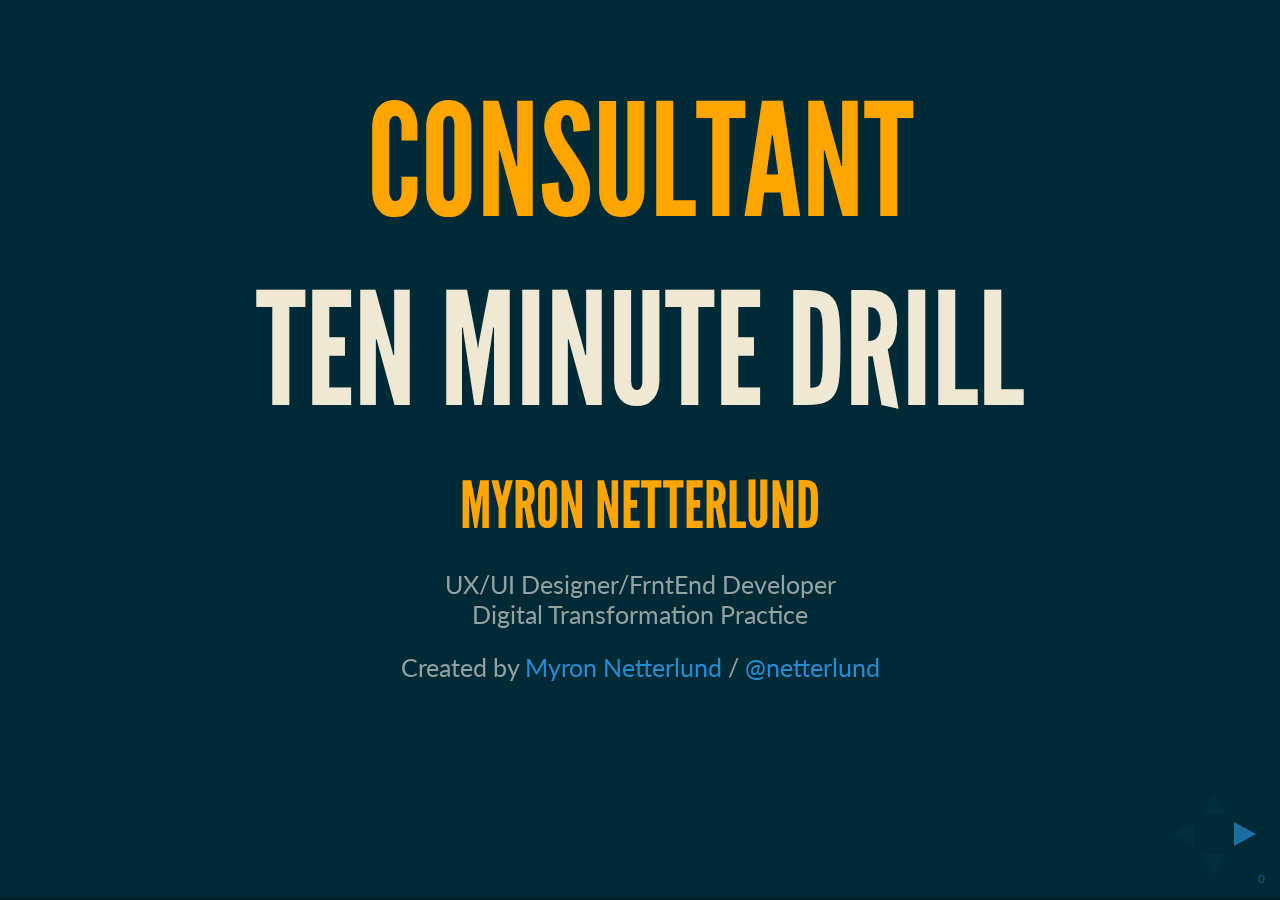
<file: sogeti/index.html>
<!doctype html>
<html lang="en">
   <head>
      <meta charset="utf-8">
      <title>Ten Minute Drill</title>
      <meta name="description" content="Myron Netterlund's Ten Minute Drill 2016">
      <meta name="author" content="Myron Netterlund">
      <meta name="apple-mobile-web-app-capable" content="yes" />
      <meta name="apple-mobile-web-app-status-bar-style" content="black-translucent" />
      <meta name="viewport" content="width=device-width, initial-scale=1.0, maximum-scale=1.0, user-scalable=no, minimal-ui">
      <!-- favicon icons -->
      <link rel="apple-touch-icon" sizes="57x57" href="favicon/apple-icon-57x57.png">
      <link rel="apple-touch-icon" sizes="60x60" href="favicon/apple-icon-60x60.png">
      <link rel="apple-touch-icon" sizes="72x72" href="favicon/apple-icon-72x72.png">
      <link rel="apple-touch-icon" sizes="76x76" href="favicon/apple-icon-76x76.png">
      <link rel="apple-touch-icon" sizes="114x114" href="favicon/apple-icon-114x114.png">
      <link rel="apple-touch-icon" sizes="120x120" href="favicon/apple-icon-120x120.png">
      <link rel="apple-touch-icon" sizes="144x144" href="favicon/apple-icon-144x144.png">
      <link rel="apple-touch-icon" sizes="152x152" href="favicon/apple-icon-152x152.png">
      <link rel="apple-touch-icon" sizes="180x180" href="favicon/apple-icon-180x180.png">
      <link rel="icon" type="image/png" sizes="192x192"  href="favicon/android-icon-192x192.png">
      <link rel="icon" type="image/png" sizes="32x32" href="favicon/favicon-32x32.png">
      <link rel="icon" type="image/png" sizes="96x96" href="favicon/favicon-96x96.png">
      <link rel="icon" type="image/png" sizes="16x16" href="favicon/favicon-16x16.png">
      <link rel="manifest" href="favicon/manifest.json">
      <meta name="msapplication-TileColor" content="#ffffff">
      <meta name="msapplication-TileImage" content="favicon/ms-icon-144x144.png">
      <meta name="theme-color" content="#ffffff">
      <!-- end favicon code -->
      <link rel="stylesheet" href="css/reveal.css">
      <!-- <link rel="stylesheet" href="css/theme/beige.css" id="theme"> -->
      <link rel="stylesheet" href="css/theme/moon-too.css" id="theme">
      <!-- Code syntax highlighting -->
      <link rel="stylesheet" href="lib/css/zenburn.css">
      <!-- Printing and PDF exports -->
      <script>
         var link = document.createElement( 'link' );
         link.rel = 'stylesheet';
         link.type = 'text/css';
         link.href = window.location.search.match( /print-pdf/gi ) ? 'css/print/pdf.css' : 'css/print/paper.css';
         document.getElementsByTagName( 'head' )[0].appendChild( link );
      </script>
      <!--[if lt IE 9]>
      <script src="lib/js/html5shiv.js"></script>
      <![endif]-->
      <!-- these are my custom styles. remember that slide sizes scale, so try to use percentages. -->
      <style>
      	 .bottomline {
      	 	font-family: arial; 
      	 	font-size:0.75em !important; 
      	 	color:#fff; 
      	 }
         p.alignLeft {
         text-align: left;
         }
         span.orange, a.orange {
         color: orange;
         outline-color: gray;
         }
         span.white, a.white {
         color: #FFFFFF;
         outline-color: gray;
         }
        div.innovation ul li {
         margin-bottom:12px;
         }
         figcaption {
         font-size:.8em;
         }
         p.jobRoles {
         font-size:0.65em;
         /*text-align:left;
         margin-left:20%;
         max-width: 65%; */
         color:#fff;
         }
         p.miscItems {
         font-size:0.85em;
         text-align:left;
         margin-left:20%;
         max-width: 65%;
         }
		hr {
		    display: block;
		    height: 1px;
		    border: 0;
		    border-top: 1px solid #666;
		    margin: 1em 3em -0.5em 3em;
		    padding: 0; 
		}
		 .slides section h3 {
         color: orange !important; outline: gray;
         }
         .slides img.shortened {
         max-width: 80%;
         max-height: 80%;
         }
         #upcoming-slide .label {
         color: #444 !important
         }
         ul.credits li {
         font-size: .6em;
         }
        .background-tint {
		  background-color: rgba(0,0,0,.65); // Tint color
		  background-blend-mode: multiply;
		}

      </style>
      <!-- Note: Make artboard sizes about 775px wide X 445px tall. If the image appears as a vertical navigation, add a class of "shortened" to the image element to reduce its size to 80% -->
   </head>
   <body>
      <div class="reveal innovation">
         <!-- Any section element inside of this container is displayed as a slide -->
         <div class="slides">
            <section>
               <h1><span class="orange">Consultant</span><br/> ten minute drill</h1>
               <h3>Myron Netterlund </h3>
               <p>
                  <small>UX/UI Designer/FrntEnd Developer<br /> Digital Transformation Practice</small>
               </p>
               <p>
                  <small>Created by <a target="_blank" href="http://netterlund.dunked.com">Myron Netterlund</a> / <a target="_blank" href="http://twitter.com/netterlund">@netterlund</a></small>
               </p>
               <aside class="notes">
                  <p>- I've been working here for Sogeti these last 18 months.</p>
                  <p>- Chose to go a different route in my presentaion this morning, t expand my skill set & demonstrate some Kahunas</p>
                  <p>- Hope you find this intereseting & we can succeed together.</p>
               </aside>
            </section>
          
              <section>
                  <h2>Keyboard Shortcuts</h2>
                  <table>
                     <tr>
                        <td><b>Full Screen</b></td>
                        <td>F</td>
                     </tr>
                     <tr>
                        <td><b>Next Slide</b></td>
                        <td>Space bar</td>
                     </tr>
                     <tr>
                        <td><b>Slide Notes</b></td>
                        <td>S</td>
                     </tr>
                     <tr>
                        <td><b>Thumbnail View</b></td>
                        <td>Esc</td>
                     </tr>
                  </table>
                  <p><small>View online at <a target="_blank" href="http://mvnmin.github.io/sogeti">http://mvnmin.github.io/sogeti</a></small><br/></a></small><br/>
                  <small><i><b>Note:</b> Some slides move down instead of to the side,<br /> so use the space bar to advance slides.</i></small></p>
               
                  <aside class="notes">
                  <p>Some slides move down instead of to the side, so use the space bar to advance slides.</p>
                  </aside>
               </section> 
             
            <section data-transition="slide" data-background="#333" data-background-transition="zoom" class="has-dark-background present" style="top: 171.5px; display: block;">
               <h2>Who's Talking</h2>
				<ul class="credits">
                    <li>Senior Consultant</li>
                  	<li>Front End Web Design | Backend Friendly</li>
                  	<li>User Experience</li>
                  	<li>User Interface Design</li>
                </ul>
                  <h3 class="fragment">Oral Roberts University</h3>
                  <p class="fragment">
                  	<small>Bachelors of Science, ART, duel minor: <br />Graphic Design & Telecommunications</small>
                  </p>
               <aside class="notes">
                  <p>- Task: transition content online.</p>
               </aside>
            </section>
 
            <section>
               <h2><span class="orange">Goal<small>(s)</small></h2>
	               <p><span class="white">Forwarding my DT Practice in Minneapolis, <br />utilizing my user experience & UI skillset(s) <br />to build the most trusted fulfillment team</span></p>
	               <p>Deepen my coding/development skills</p>
	               <p>Broaden client partnerships & working team unity</p>
               <aside class="notes">
                  <p>Career goals expressed here in light of Sogeti's own mission statement</p>
               </aside>
            </section>
            <section>
               <h2><img src="media/rasters/Sogeti-spade_75x36.png"/>Engagements</h2>
               <section>
                  <h3>Ameritas | Lincoln, NE </h3>
                  <p class="jobRoles">ROLE: UX/UI Designer | Web Developer </p>
				  <img src="media/rasters/ameritas.png"/>
                  <p class="miscItems">HTML5 &bull; Bootstrap &bull; CSS media queries &bull; jQuery &bull; continuous integration &bull; YouTube &bull; Github &bull; HubSpot &bull; Eclipse IDE
                  </p>
                  <hr>
                  <p class="bottomline fragment">IBM - WCM Integration, First Sogeti UX experience</p>
                  <aside class="notes">
                     <p>- Thriving tech innovation is unprecedented.</p>
                  </aside>
               </section>
               <section>
                  <h3>MidAmerican Energy | Des Moines, IA </h3>
                  <p class="jobRoles">ROLE: Digital Strategist | UX/UI Consultant </p>
				  <img src="media/rasters/midamerican.png"/>
                  <p class="miscItems">C-Suite Engagement that led to winning a year-long development contract &bull; InDesign content presentation & PDF document deliverable
                  </p>
                  <hr>
                  <p class="bottomline fragment">Non-bias strategy consultation that led to <br />our being chosen as developers of choice</p>
                  <aside class="notes">
                     <p>- Notes</p>
                  </aside>
               </section>
               <section>
                  <h3>Best Buy | Richfield, MN </h3>
                  <p class="jobRoles">ROLE: Digital Strategist | Business Analyst | Vendor Liaison </p>
				  <img src="media/vectors/best_buy.svg"/>
                  <p class="miscItems">'Senior Level' consultants requested for this technology review of online Chat providers &bull; <i>"Hit it outta the park!"</i>, said our sponsor &bull; Conducted phone, 1:1 & onsite interviews
                  </p>
                  <hr>
                  <p class="bottomline fragment">Demonstrated Consultant Flexibility</p>
                  <aside class="notes">
                     <p>- Notes</p>
                  </aside>
               </section>
               <section>
                  <h3>Chick-fil-A | Atlanta, GA</h3>
                  <p class="jobRoles">ROLE: UI Designer | Mobile App</p>
				  <img src="media/rasters/chick-fil-a.png"/>
				  <p class="miscItems">Hi-fidelity wireframes for client approval & offshore standards &bull; reusable template created for Sogeti wireframes &bull; #Slack &bull; Agile
                  </p>
                  <hr>
                  <p class="bottomline fragment">Hi-Fidelity Mobile Wireframes & Agile workflow <br />Android & iOS</p>
                  <aside class="notes">
                     <p>- Notes</p>
                  </aside>
               </section>
               <section>
                  <h3>Chick-fil-A | 2.0 remote </h3>
                  <p class="jobRoles">ROLE: Proof of Concept | Video Wall</p>
				  <img src="media/rasters/chick-fil-a-pop.png"/>
				  <p class="miscItems">Power BI explored for use in data visualization of Chick-fil-A's video wall &bull; Concept documents & remote agile-like development with remote team-members
                  </p>
                  <hr>
                  <p class="bottomline fragment">Data Visualization experience: PowerBI, D3.js, & SVGs </p>
                  <aside class="notes">
                     <p>- Notes</p>
                  </aside>
               </section>
               <section>
                  <h3>T Rowe Price | Baltimore, MD</h3>
                  <p class="jobRoles">ROLE: UX/UI Designer | Health Plan </p>
				  <img src="media/rasters/t_rowe_price-window.png"/>
				  <p class="miscItems">Client request of UX for Health Plan web application build-out &bull; Branded Style Guide created for MicroStrategy conformance &bull; 
                  </p>
                  <hr>
                  <p class="bottomline fragment">Introduction to MicroStrategy & HighCharts.js <br />Designing for MicroStrategy chart specifications</p>
                  <aside class="notes">
                     <p>- Notes</p>
                  </aside>
               </section>
               <section>
                  <h3>Ecolab | Eagan, MN</h3>
                  <p class="jobRoles">ROLE: UI Designer | Dashboard Designs </p>
				  <img src="media/rasters/ecolab.png"/>
                  <p class="miscItems">Data visualization dashboard designs & client UX &bull; Style guide for charts, "Chicken Chiller" gauge
                  </p>
                  <hr>
                  <p class="bottomline fragment">Pure JavaScript development on ECL's "Chicken Chiller" gauge <br /> Used HighCharts.js for traditional data charting</p>
                  <aside class="notes">
                     <p>- The "Chicken Chiller" gauge could actually be placed, functionally, within this demonstration. THAT's what neat about the Reveal.JS framework... its Web ready. It's built via web tools.</p>
                  </aside>
               </section>
            </section>

            </section>
            <section>
               <h2>Strengths And Skills</h2>
                  <p class="miscItems">&bull; Presentation (obviously)</p>
                  <p class="miscItems">&bull; People skills (good in the conference room)</p>
                  <p class="miscItems">&bull; Flexible/ Versitile</p>
               <h3>In-Demand Skills</h3>
                  <p class="miscItems">&bull; JS Frameworks: Angular, Polymer</p>
                  <p class="miscItems">&bull; Mobile Dev/UI: Xamarin</p>
                  <hr>
                  <p class="bottomline">I love to learn, I expect to be challenged.</p>
               <aside class="notes">
                  <p>- Notes</p>
               </aside>
            </section>

            <section data-transition="convex">
               <h2>What I'm Looking For</h2>
                  <p class="miscItems">&bull; The right client-match for my skill-set </p>
                  <p class="miscItems">&bull; Market profitability / Team Leverage</p>
                  <p class="miscItems">&bull; Flexible / Versatile | True Agility</p>
               <h3>Career & Self Development</h3>
                  <p class="miscItems">&bull; Front End Professional & Back End Friendly</p>
                  <hr>
                  <p class="bottomline"> </p>
               <aside class="notes">
                  <p>- Notes</p>
               </aside>
            </section>

            <section>
               <h1>Thanks!</h1>
               <section>
                  <h3>Contact info</h3>
                  <ul>
                     <li>Portfolio: <a class="orange" href="http://netterlund.dunked.com">netterlund.dunked.com</a></li>
                     <li>Twitter: <a class="orange" href="http://twitter.com/netterlund">@netterlund</a></li>
                     <li>GitHub for slides: <a class="orange" href="http://mvnmin.github.io/sogeti">mvnmin.github.io/sogeti</a></li>
                     <li> Email: <a class="orange" href="mailto:myron.netterlund@gmail.com">myron.netterlund@gmail.com</a></li>
                  </ul>
               </section>
               <section>
                  <h3>Credits</h3>
                  <ul class="credits">
                     <li>Slide framework from Reveal JS</li>
                     <li>Microsoft is very interesting again -- very, by Jason Calicanus. <a href="https://www.linkedin.com/pulse/microsoft-interesting-again-very-jason-calacanis">Linkedin</a></li>
                  </ul>
               </section>
            </section>
         </div>
      </div>
      <script src="lib/js/head.min.js"></script>
      <script src="js/reveal.js"></script>
      <script>
         // Full list of configuration options available at:
         // https://github.com/hakimel/reveal.js#configuration
         Reveal.initialize({
          controls: true,
          progress: true,
          history: true,
          center: false,
          slideNumber: true, 
         
         
          transition: 'slide', // none/fade/slide/convex/concave/zoom
         
          // Optional reveal.js plugins
          dependencies: [
            { src: 'lib/js/classList.js', condition: function() { return !document.body.classList; } },
            { src: 'plugin/markdown/marked.js', condition: function() { return !!document.querySelector( '[data-markdown]' ); } },
            { src: 'plugin/markdown/markdown.js', condition: function() { return !!document.querySelector( '[data-markdown]' ); } },
            { src: 'plugin/highlight/highlight.js', async: true, condition: function() { return !!document.querySelector( 'pre code' ); }, callback: function() { hljs.initHighlightingOnLoad(); } },
            { src: 'plugin/zoom-js/zoom.js', async: true },
            { src: 'plugin/notes/notes.js', async: true }
          ]
         });
         
      </script>
   </body>
</html>
</file>
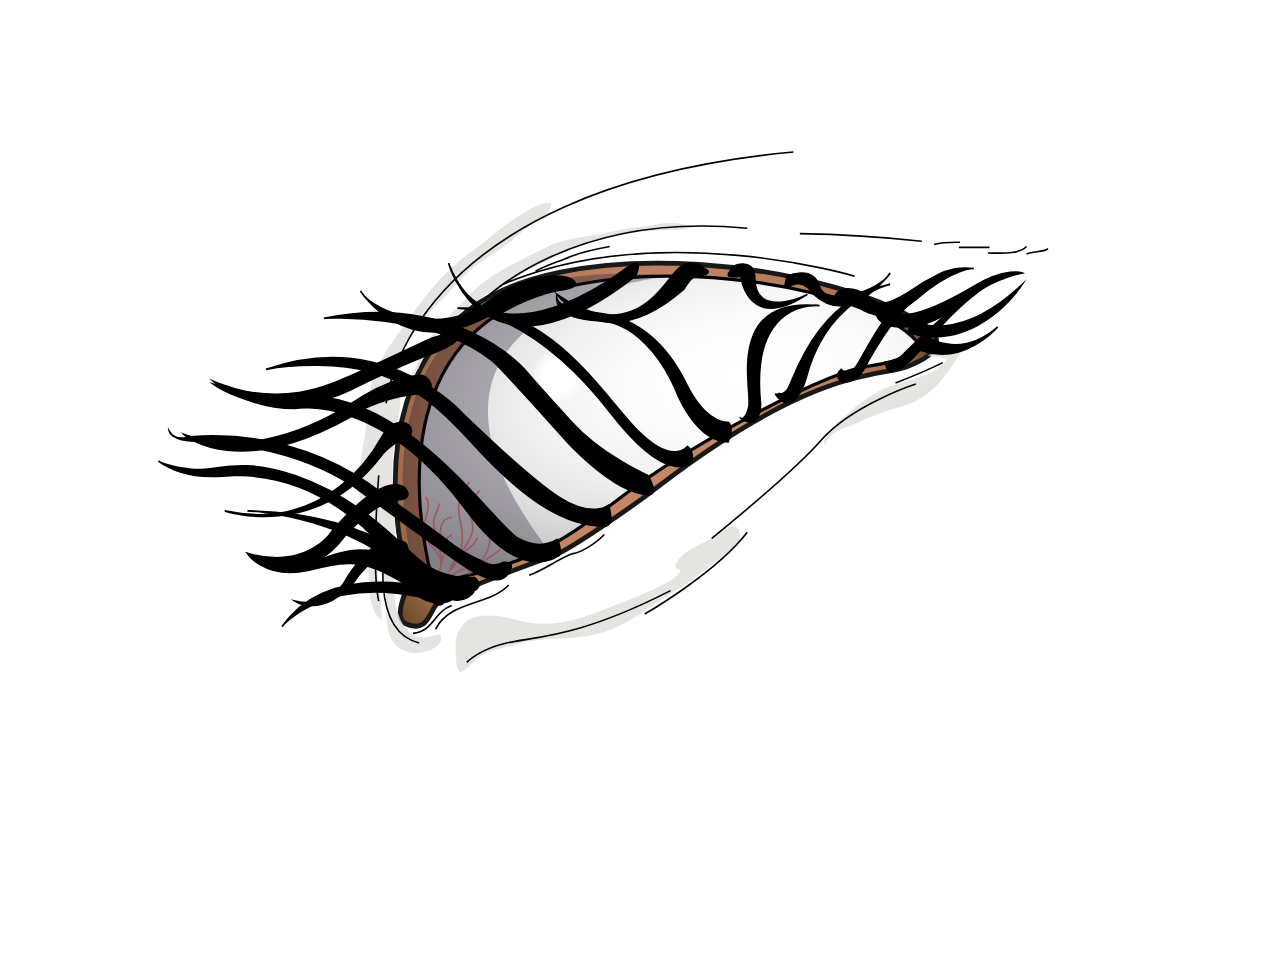
<file: focus.html>
<!DOCTYPE html>

<html lang="en">
  <head>
	<meta charset="utf-8">
	<title> Focus Example </title>
	<link rel="stylesheet" href="styles/temp.css"/>
	</head>
  
  <body>
	<div id="container">

			<svg id="main" xmlns="http://www.w3.org/2000/svg" viewBox="0 0 800 600">
				<defs>
					<clipPath id="eye-mask">
						<path id="eye-ball-outline-mask" d="M269 361.907S234 250 303 199s244-23 269 17c0 0-10.603 8.147-32 11-30 4-116.373 52.08-156.7 83.08-40.326 31-59.3 40.734-114.3 51.827z" fill="#F2F2F2" stroke="#000" stroke-miterlimit="10"/>
					</clipPath>

				</defs>
			  <g id="eye">

			  	<radialGradient id="eye-lid-inside-line_1_" cx="399.869" cy="269.935" r="187.47" gradientTransform="matrix(-.8264 .563 -.4742 -.696 858.32 232.634)" gradientUnits="userSpaceOnUse">
			      <stop offset="0" stop-color="#BE7B57"/>
			      <stop offset=".455" stop-color="#BC7A56"/>
			      <stop offset=".619" stop-color="#B57551"/>
			      <stop offset=".736" stop-color="#AA6C48"/>
			      <stop offset=".831" stop-color="#99603C"/>
			      <stop offset=".912" stop-color="#83512C"/>
			      <stop offset=".982" stop-color="#683E19"/>
			      <stop offset="1" stop-color="#603813"/>
			    </radialGradient>
			    <path id="eye-lid-inside-line" d="M254 361.907S221 259 283 199s242-35 295 6c0 0 13.667 12-15.666 22.667C544.09 234.302 503.666 227 400 308.334c0 0-44.498 32.18-57 36.667-21.306 7.647-60.37 22.168-71.333 29.334-5.085 3.323-5.333 19.334-20 12.667-8.686-3.948 2.333-25.093 2.333-25.093z" opacity=".9" fill="url(#eye-lid-inside-line_1_)" stroke="#000" stroke-width="3" stroke-miterlimit="10"/>
			    
			    <radialGradient id="eye-ball-outline_2_" cx="462.063" cy="232.654" r="262.753" gradientTransform="matrix(-.985 .1725 -.0817 -.4666 936.207 261.508)" gradientUnits="userSpaceOnUse">
			      <stop offset="0" stop-color="#FFF"/>
			      <stop offset=".27" stop-color="#FCFCFC"/>
			      <stop offset=".485" stop-color="#F2F2F2"/>
			      <stop offset=".681" stop-color="#E1E1E1"/>
			      <stop offset=".865" stop-color="#CACACA"/>
			      <stop offset="1" stop-color="#B3B3B3"/>
			    </radialGradient>
			    <path id="eye-ball-outline_1_" d="M269 361.907S234 250 303 199s244-23 269 17c0 0-10.603 8.147-32 11-30 4-116.373 52.08-156.7 83.08-40.326 31-59.3 40.734-114.3 51.827z" fill="url(#eye-ball-outline_2_)" stroke="#000" stroke-width="2" stroke-miterlimit="10"/>
			    
			  	<g id="eye-moving-parts" clip-path="url(#eye-mask)">
			  		<g id="righteyeveins" fill="none" stroke="#DD7972" stroke-miterlimit="10">
				      <path d="M547 198.333c-3.846.823-6.752 2.535-10.667 3.333-4.922 1.004-6.837-.704-11.333-1.333-6.572-.92-18 3.14-23.333 5.333M559.667 220.333c-5.45.992-14.65-.76-18.832-4.486-4.563-4.066-6.91-9.2-13.835-10.18"/>
				      <path d="M542.333 217.667c-2.656-3.457-7.902-6.292-12.666-6-4.228.26-8.55 5.18-11.334 0M546.333 225.667c-14.623-1.495-29.95.118-43.963-6.002-5.672-2.477-11.075-5.92-16.203-9.165-2.842-1.798-5.28-4.23-8.534-5.497-3.574-1.393-7.705-.657-11.3-2.002"/>
				      <path d="M454.333 209.667c8.513-6.118 21.993 3.485 29.817 6.183 9.255 3.192 19.42 8.15 30.183 7.15M475.667 229.667c10.64-3.914 21.495 1.77 30-8M473.667 242.333c3.75-2.337 5.565-4.696 10.002-5.998 4.59-1.348 10.25-1.26 9.997-8.002"/>
				    </g>
				    <g id="lefteyeveins" fill="none" stroke="#DD7972" stroke-miterlimit="10">
				      <path d="M271 357c5.324-7.83 1.867-12.577.667-21.333-.508-3.707-2.553-7.767-2.662-11.302-.145-4.687 3.513-7.595 3.328-12.032M280.333 321c-9.445.858-6.712 12.168-6.667 18.667"/>
				      <path d="M273.667 350.333c1.06-6.708-9.257-12.808-10.7-19.3-1.69-7.594 5.786-15.296 1.366-22.7M277.667 355c8.31-5.408 10.246-18.162 8.697-28.016-.758-4.825-2.947-9.558-1.345-15.283 1.298-4.642 5.117-8.194 5.98-12.7"/>
				      <path d="M279 353c4.378-6.27 11.62-14.996 13.867-22.133 1.726-5.48-1.357-10.113-1.2-15.2.14-4.588 3-8.055 6-11.334M279.667 353c1.62-9.463 13.935-11.05 16.667-19.333M273.667 349c3.958-5.63-.542-13.52 6.667-17.333M291 356.333c2.642-5.022 7.086-7.503 10.146-12.036 3.017-4.47 2.55-11.434 5.187-15.964"/>
				      <path d="M290.333 354.333c3.434-2.43 7.162-4.22 10.166-6.516 2.66-2.033 7.498-4.234 9.833-6.817M281 357c3.847-4.13 9.748-4.363 14-6.667"/>
				    </g>
				    <g id="iris-pupil">
				      <radialGradient id="iris_2_" cx="669.775" cy="211.311" r="71.364" gradientUnits="userSpaceOnUse">
				        <stop offset="0" stop-color="#301550"/>
				        <stop offset=".113" stop-color="#371D59"/>
				        <stop offset=".299" stop-color="#4B3372"/>
				        <stop offset=".534" stop-color="#6B579A"/>
				        <stop offset=".642" stop-color="#7C6AAF"/>
				        <stop offset=".724" stop-color="#7967AC"/>
				        <stop offset=".795" stop-color="#715DA1"/>
				        <stop offset=".863" stop-color="#624D8F"/>
				        <stop offset=".928" stop-color="#4E3776"/>
				        <stop offset=".991" stop-color="#341A55"/>
				        <stop offset="1" stop-color="#301550"/>
				      </radialGradient>
				      <circle id="iris" cx="669.775" cy="215.311" r="69.89" fill="url(#iris_2_)" stroke="#000" stroke-miterlimit="10"/>
				      <circle id="pupil" cx="669.775" cy="215.313" r="25" fill="#130921"/>
				    </g>
				    <g id="iris-pupil-dest-reference" opacity="0.5" style="display:none;">
				      <radialGradient id="iris_3_" cx="349.497" cy="262.731" r="71.364" gradientTransform="matrix(.737 .0236 -.0317 .989 80.536 -6.394)" gradientUnits="userSpaceOnUse">
				        <stop offset="0" stop-color="#301550"/>
				        <stop offset=".113" stop-color="#371D59"/>
				        <stop offset=".299" stop-color="#4B3372"/>
				        <stop offset=".534" stop-color="#6B579A"/>
				        <stop offset=".642" stop-color="#7C6AAF"/>
				        <stop offset=".724" stop-color="#7967AC"/>
				        <stop offset=".795" stop-color="#715DA1"/>
				        <stop offset=".863" stop-color="#624D8F"/>
				        <stop offset=".928" stop-color="#4E3776"/>
				        <stop offset=".991" stop-color="#341A55"/>
				        <stop offset="1" stop-color="#301550"/>
				      </radialGradient>
				      <path id="iris_1_" d="M381.338 263.37c-1.223 38.18-25.28 68.39-53.732 67.48-28.453-.913-50.526-32.603-49.303-70.78 1.223-38.177 25.28-68.387 53.732-67.476s50.527 32.6 49.303 70.777z" fill="url(#iris_3_)" stroke="#000" stroke-miterlimit="10"/>
				      <ellipse id="pupil_1_" transform="rotate(1.812 325.005 260.506)" cx="325.255" cy="260.508" rx="14.419" ry="19.347" fill="#130921"/>
				    </g>
			  	</g>

			    <path id="eyeshadow" d="M416.062 171.386s-192.395 17.255-75.74 169.947c0 0-72.853 25.167-80.198 20.95-4.08-2.343-62.725-211.95 155.938-190.897z" opacity=".3" fill="#130921"/>
			    <radialGradient id="hilite_1_" cx="346.333" cy="233.55" r="17" gradientUnits="userSpaceOnUse">
			      <stop offset=".57" stop-color="#FFF"/>
			      <stop offset="1" stop-color="#FFF" stop-opacity="0"/>
			    </radialGradient>
			    <circle id="hilite" cx="346.333" cy="233.55" r="17" fill="url(#hilite_1_)"/>

			  </g> <!-- /#eye -->

			  <g id="eye-lid-lines" stroke-miterlimit="10">
			    <g id="shadows" opacity=".8" fill="#DEDFDA" stroke="#DEDFDA">
			      <path id="shadow" d="M283.667 412.333c-.076-10.317-2.898-17.51 5.15-25.516 6.257-6.224 21.365-4.63 28.868-2.352 21.423 6.506 38.39 2.015 58.483-6.3 6.72-2.78 47.997-16.745 46.586-25.067-7.265-.08.323-7.67 2.433-9.396 3.393-2.775 7.89-4.647 11.963-6.54 4.754-2.208 18.053-15.836 21.22-7.53 3.263 8.558-11.552 16.154-16.704 20.017-7.313 5.48-13.9 11.685-21.864 16.165-15.8 8.888-31.076 22.638-49.482 27.17-10.75 2.645-21.162 2.724-32.65 3.348-10.58.574-18.623 3.205-28.15 5.852-4.25 1.182-8.65 2.185-12.334 4.982-4.197 3.19-6.404 7.696-11.566 9.285-.497-1.065-1.716-2.83-1.953-4.12"/>
			      <path id="shadow_1_" d="M511.667 275.667c3.07-9.35 13.87-10.485 21.15-14.167 9.043-4.573 17.884-7.255 27.367-10.015 17.635-5.132 26.226-18.047 35.577-33.183-5.668-2.015-13.228.472-18.707 2.18 3.464 1.147 8.307-.078 11.378 2.522-10.303 13.56-30.114 12.567-43.597 20.5-12.386 7.288-25.125 18.322-33.167 30.164"/>
			      <path id="shadow_2_" d="M256.333 231.667c3.73-3.89 3.053-9.433 5.466-13.93 2.292-4.275 6.23-8.826 9.348-12.625 5.748-7.003 13.205-13.613 19.7-20.815 12.445-13.796 30.573-21.324 47-29.78 13.96-7.185 28.8-6.89 43.967-10.7 7.073-1.778 15.323-2.09 22.5-3.5 7.594-1.493 17.1-2.352 23.997.685-9.88 2.32-22.204.803-32.646 2.518-9.625 1.582-20.22 2.44-29.333 6-18.013 7.035-36.483 15.52-53.167 25.648-11.148 6.768-21.727 13.18-31.685 21.65-4.856 4.133-9.77 9.306-13.666 14.184-4.538 5.682-5.9 11.92-8.815 18"/>
			      <path id="shadow_3_" d="M271.667 394.333c-24.922 9.245-29.06-22.1-27.336-39.333 2.186-21.847-1.33-43.153-1.33-65.333 0-11.336 2.375-20.614 4.002-31.33 1.605-10.57.22-21.87 1.296-32.853 1.96-20.03 21.925-34.834 34.067-49.166 8.528-10.066 18.604-16.05 29.656-23.432 5.786-3.865 10.473-8.76 15.83-13.07 3.78-3.044 14.11-7.827 13.565-13.382-6.896-1.442-20.52 8.755-25.915 12.548-8.092 5.688-15.42 12.487-23.185 18.002-15.612 11.088-25.947 24.02-36.797 39.2-11.208 15.684-23.607 29.826-25.817 49.482-1.216 10.824-1.834 21.568-4.07 31.963-2.3 10.685-3.143 21.308-1.998 32.736 1.214 12.12 3.976 24.275 5.22 36.263 1.157 11.15-1.538 29.717 7.53 37.318.403-9.352-2.224-20.35-2.713-30.285-.54-10.908 2.238-20.206 3.848-29.944.426 4.497-1.662 9.325-1.852 14.612-.203 5.647.66 9.732 2 14.667 2.65 9.768 2.156 20.108 2.65 30.682.44 9.362 3.888 18.704 14.02 20.648 5.015.962 11.2-.26 15.182-2.813 4.68-3 5.658-10.213-.518-5.852"/>
			    </g>
			    <path d="M239.667 250.333s10-133.333 252.667-156M300.57 185.88s53.097-54.88 163.097-44.214M496.334 145s38 .667 75.666 4.667M530.334 171.4s-120.762-36.13-218.38 5.07M235 295s-4.667 56.667 0 78M239.667 334s-11.753 57 20.457 65M441.667 334s48.667-39 68-61 58.667-34.667 58.667-34.667M289.667 411s7.333-8 24.667-12 44.123-3 101.728-32.5M400 381s44.334-25.334 63.667-50.667M256.333 393c12.573-1.134 13.13-13.618 24-17.333M270.333 390.333c9.133-17.844 33.28-14.397 45.333-27.333M328.333 357c9.1-3.255 17.05-9.52 26.667-13.334.075-.37-.074.37 0 0 6.166-.777 16.02-7.64 20-12M555.667 237.667C565.93 233.674 575.17 229.897 585 225" fill="none" stroke="#000"/>
			    <path d="M332.333 168.333c5.96-3.49 14.1-5.857 20.67-8.665 7.88-3.37 16.904-5.11 25.33-6.67M579.667 151.667c5.06-1.42 10.31-1.333 16-1.333M595 153.5h19M613 157c6.89 0 19.326 1.12 24-4M637 157.667c4.24-2.166 9.63-.782 13.333-3.333" fill="none" stroke="#000"/>
			  </g>
			  <g id="top_lashes" stroke="#000" stroke-miterlimit="10">
			    <path id="toplash_13_" d="M251.667 337S236.333 325 215 359c0 0-9.333 19.333-32 14 0 0 16.284 10.92 36-11.093 0 0 13.284-21.446 29.85-19.407 7.505.924 2.817-5.5 2.817-5.5z"/>
			    <path id="toplash_12_" d="M251.162 302.714s-11.495-12.714-45.707 27.62c0 0-14.553 23.25-51.455 13.166 0 0 29 23 55.5-5.5 0 0 20-26.5 37.86-27.875 10.174-.783 3.802-7.41 3.802-7.41z"/>
			    <path id="toplash_11_" d="M248.85 262s-6.516 0-11.275 8c-2.304 3.873-31.075 61.5-98.075 47 0 0 56.65 20 98.075-35.5 0 0 9.652-10.5 15.54-8.5-.002 0 7.083-9.5-4.266-11z"/>
			    <path id="toplash_10_" d="M260.124 233s-16.418-.083-42.067 17.333c0 0-54.39 38-103.723 19.333 0 0 34 31.146 111.333-15.754 0 0 13.017-7.468 34.457-9.58 13.543-1.332 5.19-12.485 0-11.332z"/>
			    <path id="toplash_9_" d="M281 207s-9.92 1.046-16.667 4.368c0 0-24.896 11.78-46.277 21.55-14.49 6.62-40.39 19.416-85.723 5.416 0 0 36.056 27 85.723 3.333 0 0 21.61-10.96 45.412-20.667 0 0 29.532-9.632 17.532-14z"/>
			    <path id="toplash_8_" d="M352.864 172.333S331 165.607 301.667 188c-26.113 19.935-69.333 7.458-78-7.438 0 0 26 41.225 73.333 18.498s46.394-17.394 55.864-20.06 0-6.667 0-6.667z"/>
			    <path id="toplash_7_" d="M388.327 166.607s-84.25 66.25-109.993-3.356c0 0 22.236 81.75 116 8.136 0 0 6.675-14.504-6.007-4.78z"/>
			    <path id="toplash_6_" d="M437 166.607s-7.047-7.06-15.856 0-26.81 49.764-75.477 16.078c0 0 28.667 40.593 78.667-3.213 0 0 4.333-7.7 7.5-8.086s12.113-1.68 5.167-4.78z"/>
			    <path id="toplash_5_" d="M459.667 171.386s4 35.65 41.334 11.3c0 0-32.666 16.322-32.666-10.353 0-13.84-16-6.785-14.667-5.726s-8 6.5 6 4.78z"/>
			    <path id="toplash_4_" d="M488.334 171.386s16-7.32 20 6.147 38 2.935 44-8.133c0 0-24.336 34.585-47.334 13.285 0 0-5.333-8.748-12.666-6.217s-5.505 3.7-4-5.082z"/>
			    <path id="toplash_3_" d="M523.667 179.51s8.667-2.083 16.667 6.37 27.332-7.943 31.666-9.412 13.667-12.254 32.334-9.86c0 0-12.984-.767-36 19.272-16 13.93-31.033 9.054-34.167 5.315 0 0-6.5-6.247-10.5-2.555s-10.667-5.955 0-9.13z"/>
			    <path id="toplash_2_" d="M549 191.196s5.333 5.47 14.667 3.97 20.667-5.765 40.667-17.632 30-8.133 30-8.133-14.333 2.694-29 12.314-21.667 18.098-37 20.406c-8.052 1.212-21.334 2.33-24.667-6.954s5.334-3.97 5.334-3.97z"/>
			    <path id="toplash_1_" d="M568.334 199.812s26.667 13.855 66-23.343c0 0-26.666 41.864-69.333 30.53 0 0-4-3.043 3.334-7.188z"/>
			    <path id="toplash" d="M574.97 208.747S595 223.504 619 202.92c0 0-20.667 24.08-47 14.747 0 0-5.01-2.493 2.97-8.92z"/>
			  </g>

			  <g id="bottom_lashes" stroke="#000" stroke-miterlimit="10">
			    <path id="bottomlash_13_" d="M273 366.5s-67.333-21.333-98 22.25c0 0 25.58-31.084 85.123-18.417 0 0 14.614 9.334 23.746-1.333L273 366.5z"/>
			    <path id="bottomlash_12_" d="M278.334 366.5s-36.057-32.74-66.667-23.5c0 0-7.532 1.66-20.766 7.497S157 346 154 343.5s9.47 16.688 36.9 10.428 35.758-9.93 76.568 19.072c9.178 6.522 8.2-2.333 10.866-6.5z"/>
			    <path id="bottomlash_11_" d="M278.334 366.5s-34.875-48.167-124.77-49.5c0 0 71.04 2 113.904 53.333 0 0 7.532 9.667 10.866-3.833z"/>
			    <path id="bottomlash_10_" d="M294.334 358.34s-20 2.68-36.667-12.997S218.333 307 183 295s-48.667-2.158-64-3.746-20.667-5.087-20.667-5.087S107 293 121 295s20-.5 26 0 48.834-2.787 92.667 46.356 54.667 25.144 54.667 25.144 6.334-2.82 0-8.16z"/>
			    <path id="bottomlash_9_" d="M311.953 349s-5.313 3.5-11.383 0-10.07-3.5-19.57-11-40.194-29.197-43.425-31.5-47.245-41.017-119.41-35.508c0 0-9.165 3.508-13.165-3.492 0 0 .828 5.61 15.855 6.3s58.423 2.746 97.202 27.013c0 0 62.277 45.724 71.61 51.456S310 363.83 315.5 355.665 311.953 349 311.953 349z"/>
			    <path id="bottomlash_8_" d="M345.5 334.945S335.417 342 321.417 334s-66.12-86.5-127.458-88c0 0-30.312 3.5-61.646-9.5 0 0 20.185 17.095 50.687 17 0 0 52-10.5 106.58 63.5 33.766 45.782 55.92 28.343 55.92 28.343s3.168.325 1.834-6.01-1.834-4.388-1.834-4.388z"/>
			    <path id="bottomlash_7_" d="M377.5 313.6s-10.178 7.9-29.84-4.6-60.79-52.64-60.79-52.64-46.883-53.44-121.87-27.167c0 0 56.096-11.193 90.298 12.807 0 0 12.17 5 37.702 33 25.798 28.293 52.997 51.54 82 51.54 7.118 0 2.5-12.94 2.5-12.94z"/>
			    <path id="bottomlash_6_" d="M402 295s-28.318-12.354-47.16-33c-21.595-23.667-27.485-30.663-27.485-30.663C315.355 216.92 271.5 183 201 197.5c0 0 66.836-4.006 104.5 26.5 5.123 4.15 42.16 45.5 42.16 45.5S378.278 305.69 402 307c7.552.417 0-12 0-12z"/>
			    <path id="bottomlash_5_" d="M426.5 277s-8.82 12-30.41-9.5-54.79-79.296-112.22-76.304c0 0 44.335-.047 95.103 65.164 37.09 47.64 50.527 29.807 50.527 29.807s1-7.167-3-9.167z"/>
			    <path id="bottomlash_4_" d="M451.843 262S438.5 263.667 426 238.333s-30.263-41.898-57.397-44.364-22.936-11.285-22.936-11.285-4.86 15.182 25.736 16.248S418.5 240.52 418.5 240.26s11.686 33.71 33.343 33.975c4.102-9.533 0-12.235 0-12.235z"/>
			    <path id="bottomlash_3_" d="M459.5 259.5s2.834 2.27 5.167-7.115-15.463-68.672 43.833-62.744c0 0-43.5-5.473-36.5 61.693 0 0 0 16.667-12.5 8.167z"/>
			    <path id="bottomlash_2_" d="M483 244s3.5 2.02 6.5-3.74 17.987-55.28 62.834-63.79c0 0-39.71 8.756-52.333 58.864 0 0-7.666 25.582-19 9.01"/>
			    <path id="bottomlash_1_" d="M522 229.193s2.668 3.727 8.334-.733 23.463-60.176 71.064-61.568c0 0-30.95-.63-62.898 57.678 0 0-5.5 14.93-16.5 11.93 0 0-5-3.114 0-7.307z"/>
			    <path id="bottomlash" d="M549.5 224.57s5.176 1.062 11.088-4.754 51.58-52.514 73.746-50.415c0 0-20.938-4.4-63.886 48.6 0 0-19.835 22.887-20.948 6.57z"/>
			  </g>
			  <g id="Text">
			    <g id="title_text_1_" opacity=".85" fill="RED">
					<path d="M110.162,147.363h8.712v1.753h-6.601v5.376h6.097v1.729h-6.097v7.32h-2.112V147.363z"/>
					<path d="M154.971,155.284c0,5.545-3.384,8.521-7.513,8.521c-4.296,0-7.272-3.336-7.272-8.232c0-5.137,3.168-8.497,7.488-8.497
						C152.114,147.075,154.971,150.46,154.971,155.284z M142.394,155.524c0,3.48,1.872,6.576,5.185,6.576
						c3.312,0,5.184-3.048,5.184-6.721c0-3.24-1.68-6.601-5.16-6.601S142.394,151.996,142.394,155.524z"/>
					<path d="M188.234,163.037c-0.744,0.384-2.304,0.768-4.271,0.768c-4.561,0-7.969-2.88-7.969-8.208c0-5.089,3.432-8.497,8.449-8.497
						c1.992,0,3.287,0.432,3.84,0.72l-0.528,1.704c-0.769-0.384-1.896-0.672-3.24-0.672c-3.792,0-6.313,2.425-6.313,6.673
						c0,3.984,2.28,6.505,6.192,6.505c1.297,0,2.592-0.265,3.433-0.673L188.234,163.037z"/>
					<path d="M212.233,147.363v9.602c0,3.6,1.608,5.136,3.769,5.136c2.376,0,3.937-1.584,3.937-5.136v-9.602h2.112v9.457
						c0,4.969-2.617,6.984-6.121,6.984c-3.313,0-5.809-1.872-5.809-6.912v-9.529H212.233z"/>
					<path d="M244.681,160.997c0.936,0.6,2.279,1.056,3.72,1.056c2.136,0,3.384-1.128,3.384-2.76c0-1.488-0.863-2.377-3.047-3.192
						c-2.641-0.96-4.273-2.353-4.273-4.608c0-2.521,2.088-4.393,5.232-4.393c1.633,0,2.856,0.384,3.553,0.792l-0.576,1.704
						c-0.504-0.312-1.584-0.768-3.049-0.768c-2.207,0-3.048,1.319-3.048,2.424c0,1.512,0.984,2.256,3.216,3.12
						c2.736,1.057,4.105,2.376,4.105,4.753c0,2.496-1.824,4.68-5.641,4.68c-1.561,0-3.265-0.479-4.129-1.056L244.681,160.997z"/>
				<g id="Replay">
					<text id="replay_button" x="740" y="50" style="font-family: Helvetica; fill:#aaa; font-weight: 600;font-size:0.75em;cursor:pointer;">REPLAY</text>
				</g>
			  </g>
			</svg>


		</div>
  </body>
  
	<script type='text/javascript' src="scripts/TweenMax.min.js"></script>
	<!-- script type='text/javascript' src="//cdnjs.cloudflare.com/ajax/libs/buzz/1.1.10/buzz.min.js"></script -->
  
	<script type='text/javascript' src="scripts/aeon-flux.js"></script>
  
</html>
</file>
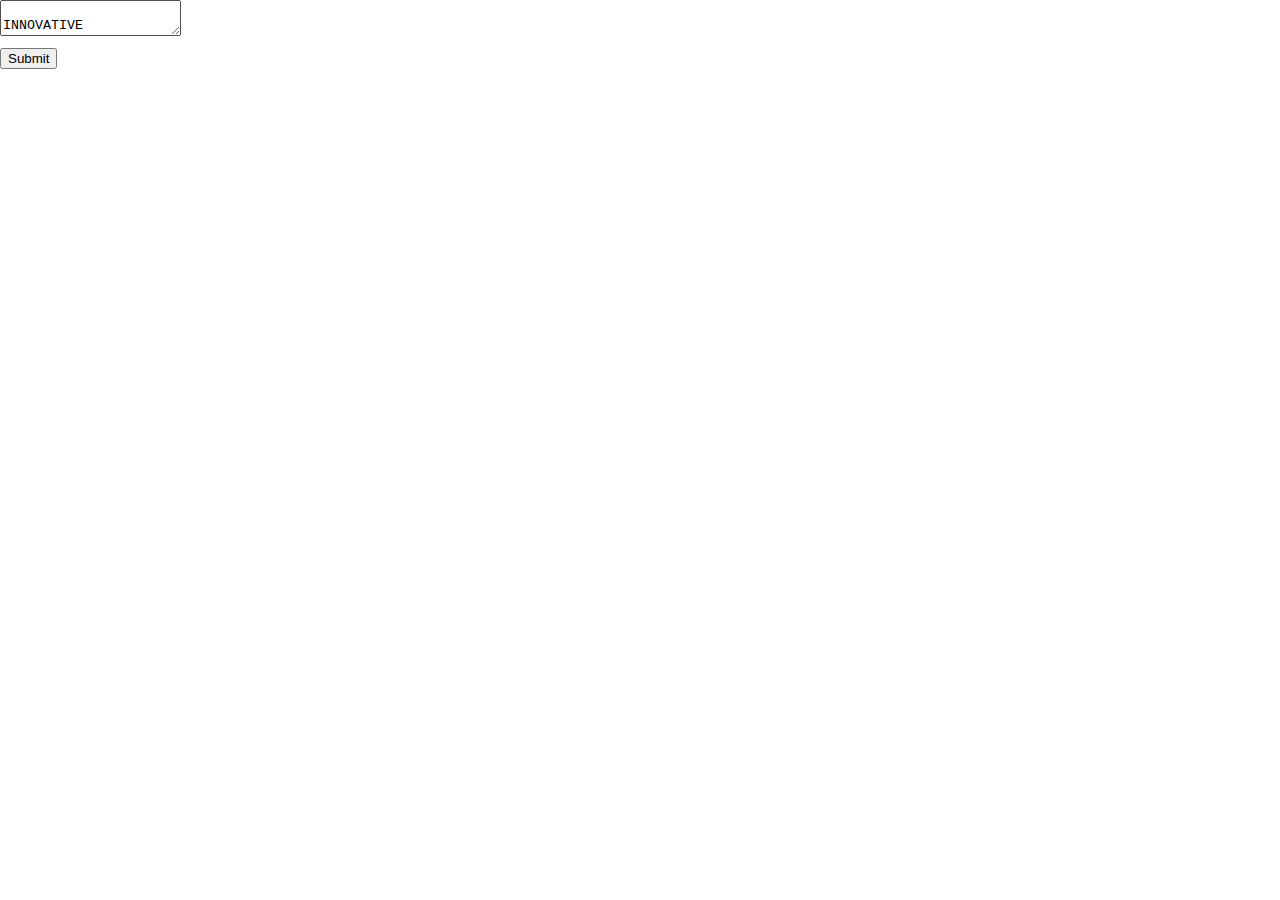
<file: wordle.html>
<!DOCTYPE html>

<html lang="en">
  <head>
	<meta charset="utf-8">
	<title> Wordle </title>
	<link rel="stylesheet" href="styles/intro4.css"/>
	<style>
		#container{
			position: absolute;
			font-family:arial;
			font-size:30px;
			margin: 20px auto;
		}
	</style>
	</head>
  
  <body>
	<div id="container">

        <form action="http://www.wordle.net/advanced" method="POST">
            <textarea name="text" style="display:block">
                INNOVATIVE
		ARCHITECT
		PROJECT MANAGER
		20-YEARS
		EXPERIENCED
		CREATIVE SOLUTIONS
		IT PROFESSIONAL
            </textarea>
            <input type="submit">
        </form>
    </div>
    
    </body>
    
</html>
</file>
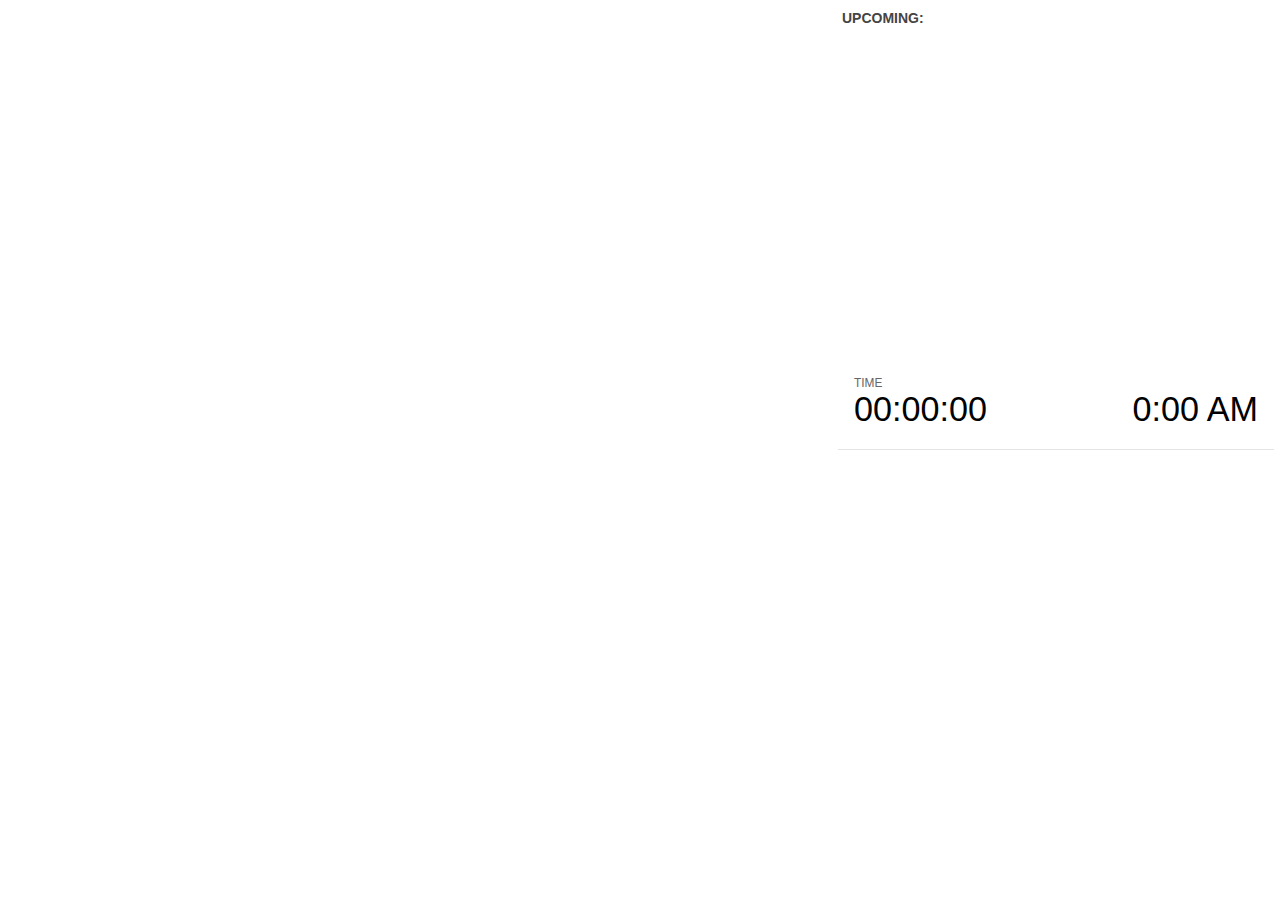
<file: sogeti/plugin/notes/notes.html>
<!doctype html>
<html lang="en">
	<head>
		<meta charset="utf-8">

		<title>Innovation - Slide Notes</title>

		<style>
			body {
				font-family: Helvetica;
			}

			#current-slide,
			#upcoming-slide,
			#speaker-controls {
				padding: 6px;
				box-sizing: border-box;
				-moz-box-sizing: border-box;
			}

			#current-slide iframe,
			#upcoming-slide iframe {
				width: 100%;
				height: 100%;
				border: 1px solid #ddd;
			}

			#current-slide .label,
			#upcoming-slide .label {
				position: absolute;
				top: 10px;
				left: 10px;
				font-weight: bold;
				font-size: 14px;
				z-index: 2;
				/*color: rgba( 255, 255, 255, 0.9 );*/
				color: #444;
			}

			#current-slide {
				position: absolute;
				width: 65%;
				height: 100%;
				top: 0;
				left: 0;
				padding-right: 0;
			}

			#upcoming-slide {
				position: absolute;
				width: 35%;
				height: 40%;
				right: 0;
				top: 0;
			}

			#speaker-controls {
				position: absolute;
				top: 40%;
				right: 0;
				width: 35%;
				height: 60%;
				overflow: auto;

				font-size: 18px;
			}

				.speaker-controls-time.hidden,
				.speaker-controls-notes.hidden {
					display: none;
				}

				.speaker-controls-time .label,
				.speaker-controls-notes .label {
					text-transform: uppercase;
					font-weight: normal;
					font-size: 0.66em;
					color: #666;
					margin: 0;
				}

				.speaker-controls-time {
					border-bottom: 1px solid rgba( 200, 200, 200, 0.5 );
					margin-bottom: 10px;
					padding: 10px 16px;
					padding-bottom: 20px;
					cursor: pointer;
				}

				.speaker-controls-time .reset-button {
					opacity: 0;
					float: right;
					color: #666;
					text-decoration: none;
				}
				.speaker-controls-time:hover .reset-button {
					opacity: 1;
				}

				.speaker-controls-time .timer,
				.speaker-controls-time .clock {
					width: 50%;
					font-size: 1.9em;
				}

				.speaker-controls-time .timer {
					float: left;
				}

				.speaker-controls-time .clock {
					float: right;
					text-align: right;
				}

				.speaker-controls-time span.mute {
					color: #bbb;
				}

				.speaker-controls-notes {
					padding: 10px 16px;
				}

				.speaker-controls-notes .value {
					margin-top: 5px;
					line-height: 1.4;
					font-size: 1.2em;
				}

			.clear {
				clear: both;
			}

			@media screen and (max-width: 1080px) {
				#speaker-controls {
					font-size: 16px;
				}
			}

			@media screen and (max-width: 900px) {
				#speaker-controls {
					font-size: 14px;
				}
			}

			@media screen and (max-width: 800px) {
				#speaker-controls {
					font-size: 12px;
				}
			}

		</style>
	</head>

	<body>

		<div id="current-slide"></div>
		<div id="upcoming-slide"><span class="label">UPCOMING:</span></div>
		<div id="speaker-controls">
			<div class="speaker-controls-time">
				<h4 class="label">Time <span class="reset-button">Click to Reset</span></h4>
				<div class="clock">
					<span class="clock-value">0:00 AM</span>
				</div>
				<div class="timer">
					<span class="hours-value">00</span><span class="minutes-value">:00</span><span class="seconds-value">:00</span>
				</div>
				<div class="clear"></div>
			</div>

			<div class="speaker-controls-notes hidden">
				<h4 class="label">Notes</h4>
				<div class="value"></div>
			</div>
		</div>

		<script src="../../plugin/markdown/marked.js"></script>
		<script>

			(function() {

				var notes,
					notesValue,
					currentState,
					currentSlide,
					upcomingSlide,
					connected = false;

				window.addEventListener( 'message', function( event ) {

					var data = JSON.parse( event.data );

					// Messages sent by the notes plugin inside of the main window
					if( data && data.namespace === 'reveal-notes' ) {
						if( data.type === 'connect' ) {
							handleConnectMessage( data );
						}
						else if( data.type === 'state' ) {
							handleStateMessage( data );
						}
					}
					// Messages sent by the reveal.js inside of the current slide preview
					else if( data && data.namespace === 'reveal' ) {
						if( /ready/.test( data.eventName ) ) {
							// Send a message back to notify that the handshake is complete
							window.opener.postMessage( JSON.stringify({ namespace: 'reveal-notes', type: 'connected'} ), '*' );
						}
						else if( /slidechanged|fragmentshown|fragmenthidden|overviewshown|overviewhidden|paused|resumed/.test( data.eventName ) && currentState !== JSON.stringify( data.state ) ) {
							window.opener.postMessage( JSON.stringify({ method: 'setState', args: [ data.state ]} ), '*' );
						}
					}

				} );

				/**
				 * Called when the main window is trying to establish a
				 * connection.
				 */
				function handleConnectMessage( data ) {

					if( connected === false ) {
						connected = true;

						setupIframes( data );
						setupKeyboard();
						setupNotes();
						setupTimer();
					}

				}

				/**
				 * Called when the main window sends an updated state.
				 */
				function handleStateMessage( data ) {

					// Store the most recently set state to avoid circular loops
					// applying the same state
					currentState = JSON.stringify( data.state );

					// No need for updating the notes in case of fragment changes
					if ( data.notes ) {
						notes.classList.remove( 'hidden' );
						if( data.markdown ) {
							notesValue.innerHTML = marked( data.notes );
						}
						else {
							notesValue.innerHTML = data.notes;
						}
					}
					else {
						notes.classList.add( 'hidden' );
					}

					// Update the note slides
					currentSlide.contentWindow.postMessage( JSON.stringify({ method: 'setState', args: [ data.state ] }), '*' );
					upcomingSlide.contentWindow.postMessage( JSON.stringify({ method: 'setState', args: [ data.state ] }), '*' );
					upcomingSlide.contentWindow.postMessage( JSON.stringify({ method: 'next' }), '*' );

				}

				// Limit to max one state update per X ms
				handleStateMessage = debounce( handleStateMessage, 200 );

				/**
				 * Forward keyboard events to the current slide window.
				 * This enables keyboard events to work even if focus
				 * isn't set on the current slide iframe.
				 */
				function setupKeyboard() {

					document.addEventListener( 'keydown', function( event ) {
						currentSlide.contentWindow.postMessage( JSON.stringify({ method: 'triggerKey', args: [ event.keyCode ] }), '*' );
					} );

				}

				/**
				 * Creates the preview iframes.
				 */
				function setupIframes( data ) {

					var params = [
						'receiver',
						'progress=false',
						'history=false',
						'transition=none',
						'autoSlide=0',
						'backgroundTransition=none'
					].join( '&' );

					var hash = '#/' + data.state.indexh + '/' + data.state.indexv;
					var currentURL = data.url + '?' + params + '&postMessageEvents=true' + hash;
					var upcomingURL = data.url + '?' + params + '&controls=false' + hash;

					currentSlide = document.createElement( 'iframe' );
					currentSlide.setAttribute( 'width', 1280 );
					currentSlide.setAttribute( 'height', 1024 );
					currentSlide.setAttribute( 'src', currentURL );
					document.querySelector( '#current-slide' ).appendChild( currentSlide );

					upcomingSlide = document.createElement( 'iframe' );
					upcomingSlide.setAttribute( 'width', 640 );
					upcomingSlide.setAttribute( 'height', 512 );
					upcomingSlide.setAttribute( 'src', upcomingURL );
					document.querySelector( '#upcoming-slide' ).appendChild( upcomingSlide );

				}

				/**
				 * Setup the notes UI.
				 */
				function setupNotes() {

					notes = document.querySelector( '.speaker-controls-notes' );
					notesValue = document.querySelector( '.speaker-controls-notes .value' );

				}

				/**
				 * Create the timer and clock and start updating them
				 * at an interval.
				 */
				function setupTimer() {

					var start = new Date(),
						timeEl = document.querySelector( '.speaker-controls-time' ),
						clockEl = timeEl.querySelector( '.clock-value' ),
						hoursEl = timeEl.querySelector( '.hours-value' ),
						minutesEl = timeEl.querySelector( '.minutes-value' ),
						secondsEl = timeEl.querySelector( '.seconds-value' );

					function _updateTimer() {

						var diff, hours, minutes, seconds,
							now = new Date();

						diff = now.getTime() - start.getTime();
						hours = Math.floor( diff / ( 1000 * 60 * 60 ) );
						minutes = Math.floor( ( diff / ( 1000 * 60 ) ) % 60 );
						seconds = Math.floor( ( diff / 1000 ) % 60 );

						clockEl.innerHTML = now.toLocaleTimeString( 'en-US', { hour12: true, hour: '2-digit', minute:'2-digit' } );
						hoursEl.innerHTML = zeroPadInteger( hours );
						hoursEl.className = hours > 0 ? '' : 'mute';
						minutesEl.innerHTML = ':' + zeroPadInteger( minutes );
						minutesEl.className = minutes > 0 ? '' : 'mute';
						secondsEl.innerHTML = ':' + zeroPadInteger( seconds );

					}

					// Update once directly
					_updateTimer();

					// Then update every second
					setInterval( _updateTimer, 1000 );

					timeEl.addEventListener( 'click', function() {
						start = new Date();
						_updateTimer();
						return false;
					} );

				}

				function zeroPadInteger( num ) {

					var str = '00' + parseInt( num );
					return str.substring( str.length - 2 );

				}

				/**
				 * Limits the frequency at which a function can be called.
				 */
				function debounce( fn, ms ) {

					var lastTime = 0,
						timeout;

					return function() {

						var args = arguments;
						var context = this;

						clearTimeout( timeout );

						var timeSinceLastCall = Date.now() - lastTime;
						if( timeSinceLastCall > ms ) {
							fn.apply( context, args );
							lastTime = Date.now();
						}
						else {
							timeout = setTimeout( function() {
								fn.apply( context, args );
								lastTime = Date.now();
							}, ms - timeSinceLastCall );
						}

					}

				}

			})();

		</script>
	</body>
</html>
</file>
<file: sogeti/css/theme/beige.css>
@import url(../../lib/font/league-gothic/league-gothic.css);
@import url(https://fonts.googleapis.com/css?family=Lato:400,700,400italic,700italic);
/**
 * Beige theme for reveal.js.
 *
 * Copyright (C) 2011-2012 Hakim El Hattab, http://hakim.se
 */
/*********************************************
 * GLOBAL STYLES
 *********************************************/
body {
  background: #f7f2d3;
  background: -moz-radial-gradient(center, circle cover, #ffffff 0%, #f7f2d3 100%);
  background: -webkit-gradient(radial, center center, 0px, center center, 100%, color-stop(0%, #ffffff), color-stop(100%, #f7f2d3));
  background: -webkit-radial-gradient(center, circle cover, #ffffff 0%, #f7f2d3 100%);
  background: -o-radial-gradient(center, circle cover, #ffffff 0%, #f7f2d3 100%);
  background: -ms-radial-gradient(center, circle cover, #ffffff 0%, #f7f2d3 100%);
  background: radial-gradient(center, circle cover, #ffffff 0%, #f7f2d3 100%);
  background-color: #f7f3de; }

.reveal {
  font-family: 'Lato', sans-serif;
  font-size: 36px;
  font-weight: normal;
  color: #333; }

::selection {
  color: #fff;
  background: rgba(79, 64, 28, 0.99);
  text-shadow: none; }

.reveal .slides > section, .reveal .slides > section > section {
  line-height: 1.3;
  font-weight: inherit; }

/*********************************************
 * HEADERS
 *********************************************/
.reveal h1, .reveal h2, .reveal h3, .reveal h4, .reveal h5, .reveal h6 {
  margin: 0 0 20px 0;
  color: #333;
  font-family: 'League Gothic', Impact, sans-serif;
  font-weight: normal;
  line-height: 1.2;
  letter-spacing: normal;
  text-transform: uppercase;
  text-shadow: none;
  word-wrap: break-word; }

.reveal h1 {
  font-size: 3.77em; }

.reveal h2 {
  font-size: 2.11em; }

.reveal h3 {
  font-size: 1.55em; }

.reveal h4 {
  font-size: 1em; }

.reveal h1 {
  text-shadow: 0 1px 0 #ccc, 0 2px 0 #c9c9c9, 0 3px 0 #bbb, 0 4px 0 #b9b9b9, 0 5px 0 #aaa, 0 6px 1px rgba(0, 0, 0, 0.1), 0 0 5px rgba(0, 0, 0, 0.1), 0 1px 3px rgba(0, 0, 0, 0.3), 0 3px 5px rgba(0, 0, 0, 0.2), 0 5px 10px rgba(0, 0, 0, 0.25), 0 20px 20px rgba(0, 0, 0, 0.15); }

/*********************************************
 * OTHER
 *********************************************/
.reveal p {
  margin: 20px 0;
  line-height: 1.3; }

/* Ensure certain elements are never larger than the slide itself */
.reveal img, .reveal video, .reveal iframe {
  max-width: 95%;
  max-height: 95%; }

.reveal strong, .reveal b {
  font-weight: bold; }

.reveal em {
  font-style: italic; }

.reveal ol, .reveal dl, .reveal ul {
  display: inline-block;
  text-align: left;
  margin: 0 0 0 1em; }

.reveal ol {
  list-style-type: decimal; }

.reveal ul {
  list-style-type: disc; }

.reveal ul ul {
  list-style-type: square; }

.reveal ul ul ul {
  list-style-type: circle; }

.reveal ul ul, .reveal ul ol, .reveal ol ol, .reveal ol ul {
  display: block;
  margin-left: 40px; }

.reveal dt {
  font-weight: bold; }

.reveal dd {
  margin-left: 40px; }

.reveal q, .reveal blockquote {
  quotes: none; }

.reveal blockquote {
  display: block;
  position: relative;
  width: 70%;
  margin: 20px auto;
  padding: 5px;
  font-style: italic;
  background: rgba(255, 255, 255, 0.05);
  box-shadow: 0px 0px 2px rgba(0, 0, 0, 0.2); }

.reveal blockquote p:first-child, .reveal blockquote p:last-child {
  display: inline-block; }

.reveal q {
  font-style: italic; }

.reveal pre {
  display: block;
  position: relative;
  width: 90%;
  margin: 20px auto;
  text-align: left;
  font-size: 0.55em;
  font-family: monospace;
  line-height: 1.2em;
  word-wrap: break-word;
  box-shadow: 0px 0px 6px rgba(0, 0, 0, 0.3); }

.reveal code {
  font-family: monospace; }

.reveal pre code {
  display: block;
  padding: 5px;
  overflow: auto;
  max-height: 400px;
  word-wrap: normal;
  background: #3F3F3F;
  color: #DCDCDC; }

.reveal table {
  margin: auto;
  border-collapse: collapse;
  border-spacing: 0; }

.reveal table th {
  font-weight: bold; }

.reveal table th, .reveal table td {
  text-align: left;
  padding: 0.2em 0.5em 0.2em 0.5em;
  border-bottom: 1px solid; }

.reveal table tr:last-child td {
  border-bottom: none; }

.reveal sup {
  vertical-align: super; }

.reveal sub {
  vertical-align: sub; }

.reveal small {
  display: inline-block;
  font-size: 0.6em;
  line-height: 1.2em;
  vertical-align: top; }

.reveal small * {
  vertical-align: top; }

/*********************************************
 * LINKS
 *********************************************/
.reveal a {
  color: #8b743d;
  text-decoration: none;
  -webkit-transition: color 0.15s ease;
  -moz-transition: color 0.15s ease;
  transition: color 0.15s ease; }

.reveal a:hover {
  color: #c0a76e;
  text-shadow: none;
  border: none; }

.reveal .roll span:after {
  color: #fff;
  background: #564726; }

/*********************************************
 * IMAGES
 *********************************************/
.reveal section img {
  margin: 15px 0px;
  background: rgba(255, 255, 255, 0.12);
  border: 1px solid #dedede;
  box-shadow: 0 0 10px rgba(0, 0, 0, 0.15); }

.reveal a img {
  -webkit-transition: all 0.15s linear;
  -moz-transition: all 0.15s linear;
  transition: all 0.15s linear; }

.reveal a:hover img {
  background: rgba(255, 255, 255, 0.2);
  border-color: #8b743d;
  box-shadow: 0 0 20px rgba(0, 0, 0, 0.55); }

/*********************************************
 * NAVIGATION CONTROLS
 *********************************************/
.reveal .controls div.navigate-left, .reveal .controls div.navigate-left.enabled {
  border-right-color: #8b743d; }

.reveal .controls div.navigate-right, .reveal .controls div.navigate-right.enabled {
  border-left-color: #8b743d; }

.reveal .controls div.navigate-up, .reveal .controls div.navigate-up.enabled {
  border-bottom-color: #8b743d; }

.reveal .controls div.navigate-down, .reveal .controls div.navigate-down.enabled {
  border-top-color: #8b743d; }

.reveal .controls div.navigate-left.enabled:hover {
  border-right-color: #c0a76e; }

.reveal .controls div.navigate-right.enabled:hover {
  border-left-color: #c0a76e; }

.reveal .controls div.navigate-up.enabled:hover {
  border-bottom-color: #c0a76e; }

.reveal .controls div.navigate-down.enabled:hover {
  border-top-color: #c0a76e; }

/*********************************************
 * PROGRESS BAR
 *********************************************/
.reveal .progress {
  background: rgba(0, 0, 0, 0.2); }

.reveal .progress span {
  background: #8b743d;
  -webkit-transition: width 800ms cubic-bezier(0.26, 0.86, 0.44, 0.985);
  -moz-transition: width 800ms cubic-bezier(0.26, 0.86, 0.44, 0.985);
  transition: width 800ms cubic-bezier(0.26, 0.86, 0.44, 0.985); }

/*********************************************
 * SLIDE NUMBER
 *********************************************/
.reveal .slide-number {
  color: #8b743d; }
</file>
<file: sogeti/css/theme/moon-too.css>
@import url(../../lib/font/league-gothic/league-gothic.css);
@import url(https://fonts.googleapis.com/css?family=Lato:400,700,400italic,700italic);
/**
 * Solarized Dark theme for reveal.js.
 * Author: Achim Staebler
 */
/**
 * Solarized colors by Ethan Schoonover
 */
html * {
  color-profile: sRGB;
  rendering-intent: auto; }

/*********************************************
 * GLOBAL STYLES
 *********************************************/
body {
  background: #002b36;
  background-color: #002b36; }

.reveal {
  font-family: 'Lato', sans-serif;
  font-size: 36px;
  font-weight: normal;
  color: #93a1a1; }

::selection {
  color: #fff;
  background: #d33682;
  text-shadow: none; }

.reveal .slides > section, .reveal .slides > section > section {
  line-height: 1.3;
  font-weight: inherit; }

/*********************************************
 * HEADERS
 *********************************************/
.reveal h1, .reveal h2, .reveal h3, .reveal h4, .reveal h5, .reveal h6 {
  margin: 0 0 20px 0;
  color: #eee8d5;
  font-family: 'League Gothic', Impact, sans-serif;
  font-weight: normal;
  line-height: 1.2;
  letter-spacing: normal;
  text-transform: uppercase;
  text-shadow: none;
  word-wrap: break-word; }

.reveal h1 {
  font-size: 3.77em; }

.reveal h2 {
  font-size: 2.11em; }

.reveal h3 {
  font-size: 1.55em; }

.reveal h4 {
  font-size: 1em; }

.reveal h1 {
  text-shadow: none; }

/*********************************************
 * OTHER
 *********************************************/
.reveal p {
  margin: 20px 0;
  line-height: 1.3; }

/* Ensure certain elements are never larger than the slide itself */
.reveal img, .reveal video, .reveal iframe {
  max-width: 95%;
  max-height: 95%; }

.reveal strong, .reveal b {
  font-weight: bold; }

.reveal em {
  font-style: italic; }

.reveal ol, .reveal dl, .reveal ul {
  display: inline-block;
  text-align: left;
  margin: 0 0 0 1em; }

.reveal ol {
  list-style-type: decimal; }

.reveal ul {
  list-style-type: disc; }

.reveal ul ul {
  list-style-type: square; }

.reveal ul ul ul {
  list-style-type: circle; }

.reveal ul ul, .reveal ul ol, .reveal ol ol, .reveal ol ul {
  display: block;
  margin-left: 40px; }

.reveal dt {
  font-weight: bold; }

.reveal dd {
  margin-left: 40px; }

.reveal q, .reveal blockquote {
  quotes: none; }

.reveal blockquote {
  display: block;
  position: relative;
  width: 70%;
  margin: 20px auto;
  padding: 5px;
  font-style: italic;
  background: rgba(255, 255, 255, 0.05);
  box-shadow: 0px 0px 2px rgba(0, 0, 0, 0.2); }

.reveal blockquote p:first-child, .reveal blockquote p:last-child {
  display: inline-block; }

.reveal q {
  font-style: italic; }

.reveal pre {
  display: block;
  position: relative;
  width: 90%;
  margin: 20px auto;
  text-align: left;
  font-size: 0.55em;
  font-family: monospace;
  line-height: 1.2em;
  word-wrap: break-word;
  box-shadow: 0px 0px 6px rgba(0, 0, 0, 0.3); }

.reveal code {
  font-family: monospace; }

.reveal pre code {
  display: block;
  padding: 5px;
  overflow: auto;
  max-height: 400px;
  word-wrap: normal;
  background: #3F3F3F;
  color: #DCDCDC; }

.reveal table {
  margin: auto;
  border-collapse: collapse;
  border-spacing: 0; }

.reveal table th {
  font-weight: bold; }

.reveal table th, .reveal table td {
  text-align: left;
  padding: 0.2em 0.5em 0.2em 0.5em;
  border-bottom: 1px solid; }

.reveal table tr:last-child td {
  border-bottom: none; }

.reveal sup {
  vertical-align: super; }

.reveal sub {
  vertical-align: sub; }

.reveal small {
  display: inline-block;
  font-size: 0.6em;
  line-height: 1.2em;
  vertical-align: top; }

.reveal small * {
  vertical-align: top; }

/*********************************************
 * LINKS
 *********************************************/
.reveal a {
  color: #268bd2;
  text-decoration: none;
  -webkit-transition: color 0.15s ease;
  -moz-transition: color 0.15s ease;
  transition: color 0.15s ease; }

.reveal a:hover {
  color: #78bae6;
  text-shadow: none;
  border: none; }

.reveal .roll span:after {
  color: #fff;
  background: #1a6291; }

/*********************************************
 * IMAGES
 *********************************************/
.reveal section h2 img {
  margin-top: -1em;
  border-bottom: 0px solid #93a1a1;
}

.reveal section img {
  margin: 15px 0px 0px;
  border-bottom: 2px solid #93a1a1;
}

.reveal a img {
  -webkit-transition: all 0.15s linear;
  -moz-transition: all 0.15s linear;
  transition: all 0.15s linear; }

.reveal a:hover img {
  background: rgba(255, 255, 255, 0.2);
  border-color: #268bd2;
  box-shadow: 0 0 20px rgba(0, 0, 0, 0.55); }

/*********************************************
 * NAVIGATION CONTROLS
 *********************************************/
.reveal .controls div.navigate-left, .reveal .controls div.navigate-left.enabled {
  border-right-color: #268bd2; }

.reveal .controls div.navigate-right, .reveal .controls div.navigate-right.enabled {
  border-left-color: #268bd2; }

.reveal .controls div.navigate-up, .reveal .controls div.navigate-up.enabled {
  border-bottom-color: #268bd2; }

.reveal .controls div.navigate-down, .reveal .controls div.navigate-down.enabled {
  border-top-color: #268bd2; }

.reveal .controls div.navigate-left.enabled:hover {
  border-right-color: #78bae6; }

.reveal .controls div.navigate-right.enabled:hover {
  border-left-color: #78bae6; }

.reveal .controls div.navigate-up.enabled:hover {
  border-bottom-color: #78bae6; }

.reveal .controls div.navigate-down.enabled:hover {
  border-top-color: #78bae6; }

/*********************************************
 * PROGRESS BAR
 *********************************************/
.reveal .progress {
  background: rgba(0, 0, 0, 0.2); }

.reveal .progress span {
  background: #268bd2;
  -webkit-transition: width 800ms cubic-bezier(0.26, 0.86, 0.44, 0.985);
  -moz-transition: width 800ms cubic-bezier(0.26, 0.86, 0.44, 0.985);
  transition: width 800ms cubic-bezier(0.26, 0.86, 0.44, 0.985); }

/*********************************************
 * SLIDE NUMBER
 *********************************************/
.reveal .slide-number {
  color: #268bd2; }
</file>
<file: sogeti/lib/css/zenburn.css>
/*

Zenburn style from voldmar.ru (c) Vladimir Epifanov <voldmar@voldmar.ru>
based on dark.css by Ivan Sagalaev

*/

.hljs {
  display: block; padding: 0.5em;
  background: #3F3F3F;
  color: #DCDCDC;
}

.hljs-keyword,
.hljs-tag,
.css .hljs-class,
.css .hljs-id,
.lisp .hljs-title,
.nginx .hljs-title,
.hljs-request,
.hljs-status,
.clojure .hljs-attribute {
  color: #E3CEAB;
}

.django .hljs-template_tag,
.django .hljs-variable,
.django .hljs-filter .hljs-argument {
  color: #DCDCDC;
}

.hljs-number,
.hljs-date {
  color: #8CD0D3;
}

.dos .hljs-envvar,
.dos .hljs-stream,
.hljs-variable,
.apache .hljs-sqbracket {
  color: #EFDCBC;
}

.dos .hljs-flow,
.diff .hljs-change,
.python .exception,
.python .hljs-built_in,
.hljs-literal,
.tex .hljs-special {
  color: #EFEFAF;
}

.diff .hljs-chunk,
.hljs-subst {
  color: #8F8F8F;
}

.dos .hljs-keyword,
.python .hljs-decorator,
.hljs-title,
.haskell .hljs-type,
.diff .hljs-header,
.ruby .hljs-class .hljs-parent,
.apache .hljs-tag,
.nginx .hljs-built_in,
.tex .hljs-command,
.hljs-prompt {
    color: #efef8f;
}

.dos .hljs-winutils,
.ruby .hljs-symbol,
.ruby .hljs-symbol .hljs-string,
.ruby .hljs-string {
  color: #DCA3A3;
}

.diff .hljs-deletion,
.hljs-string,
.hljs-tag .hljs-value,
.hljs-preprocessor,
.hljs-pragma,
.hljs-built_in,
.sql .hljs-aggregate,
.hljs-javadoc,
.smalltalk .hljs-class,
.smalltalk .hljs-localvars,
.smalltalk .hljs-array,
.css .hljs-rules .hljs-value,
.hljs-attr_selector,
.hljs-pseudo,
.apache .hljs-cbracket,
.tex .hljs-formula,
.coffeescript .hljs-attribute {
  color: #CC9393;
}

.hljs-shebang,
.diff .hljs-addition,
.hljs-comment,
.java .hljs-annotation,
.hljs-template_comment,
.hljs-pi,
.hljs-doctype {
  color: #7F9F7F;
}

.coffeescript .javascript,
.javascript .xml,
.tex .hljs-formula,
.xml .javascript,
.xml .vbscript,
.xml .css,
.xml .hljs-cdata {
  opacity: 0.5;
}
</file>
<file: styles/temp.css>
div#container {
    margin: -8px -8px;
    width: 102%;
    height: auto;
}

svg#main {
    max-width: 100%;
}
</file>
<file: styles/intro4.css>
div#container {
	margin: -8px -8px;
	width: 102%;
	height: auto;
}

video{
	position: absolute;
	top: 0%;
	left: 0%;
	min-width: 100%;
	z-index: -1;
	overflow: hidden;
}

svg#main {
	max-width: 100%;
}
</file>
